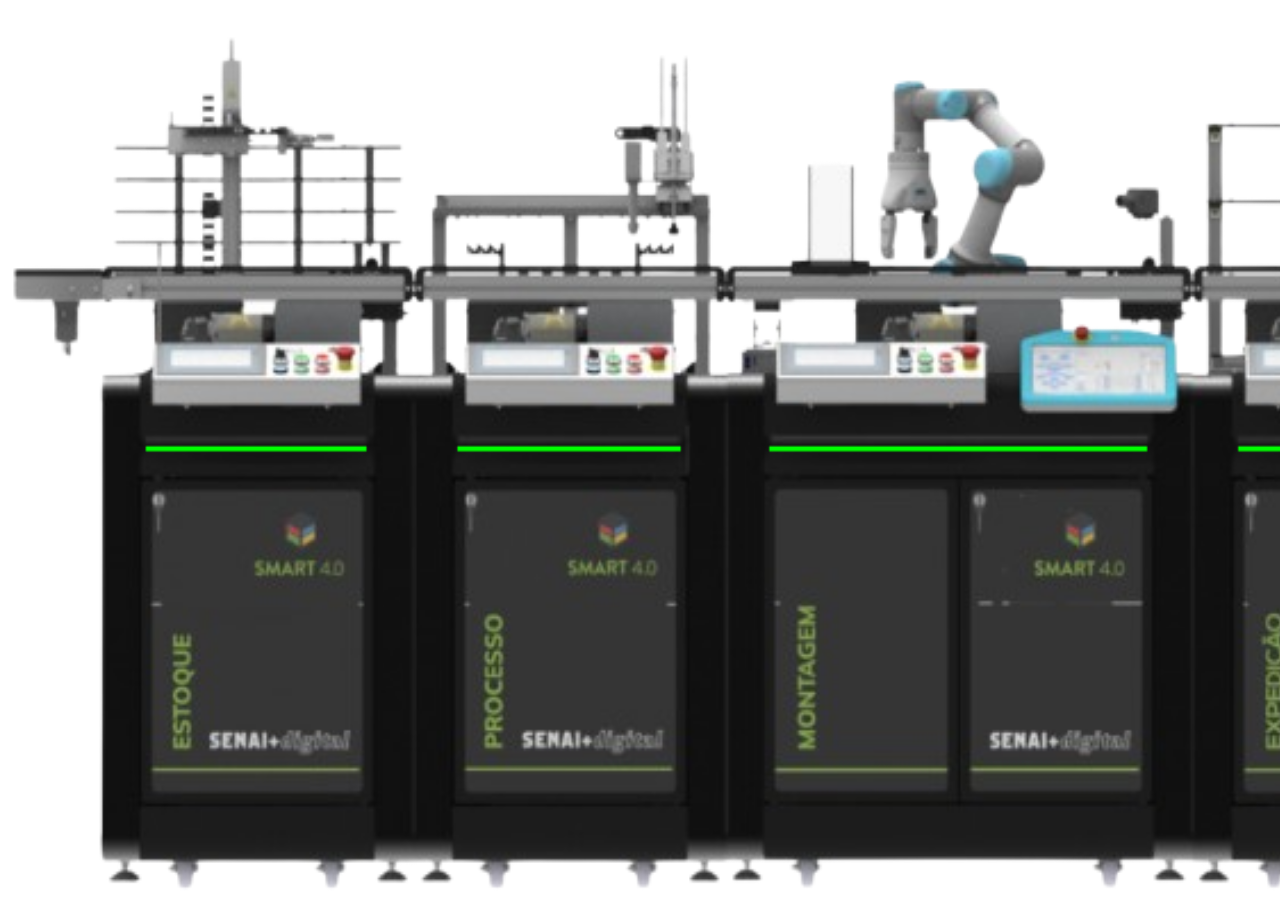
<file: app_smart_4.0/src/main/resources/static/img/bancada/index.html>
<!DOCTYPE html>
<html lang="en">

<head>
    <meta charset="UTF-8">
    <meta name="viewport" content="width=device-width, initial-scale=1.0">
    <title>Teste</title>


    <style>
        body {
            padding: 0;
            margin: 0;
            justify-content: center;
            align-items: center;
        }

        img {
            width: 1600px;
            height: 900px;
            position: absolute;
        }
    </style>
</head>

<body>
    <img src="Smart40.png" alt="A">
    <img src="Smart40-Est_on.png" alt="A">
    <img src="Smart40-Mon_on.png" alt="A">
    <img src="Smart40-Pro_on.png" alt="A">
    <img src="Smart40-Exp_on.png" alt="A">
</body>

</html>
</file>
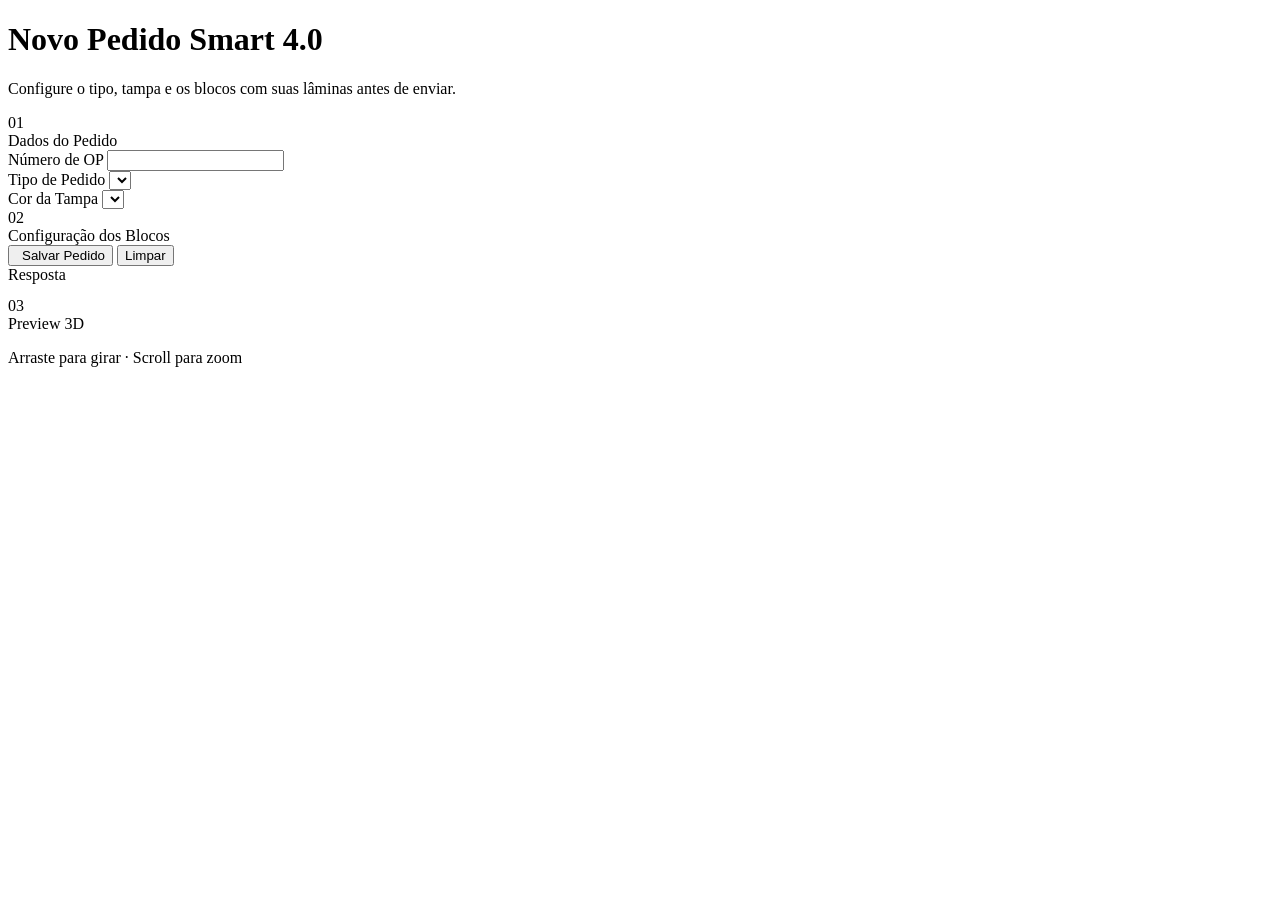
<file: app_smart_4.0/src/main/resources/templates/formulario.html>
<!DOCTYPE html>
<!--
  formulario.html
  =============================================================
  Responsabilidade do SERVIDOR (Thymeleaf):
    — Injetar os enums (tiposPedido, coresTampa, coresBlocos,
      coresLaminas, padroes, posicoes) no contexto JS
    — Renderizar o esqueleto estático (selects de Tipo e Tampa)

  Responsabilidade do CLIENTE (formulario.js):
    — Ativar/desativar blocos conforme tipoPedido
    — Adicionar/remover lâminas dinamicamente
    — Montar e enviar o payload REST para /api/pedidos
  =============================================================
-->
<html lang="pt-br" xmlns:th="http://www.thymeleaf.org">

<head>
  <title>Novo Pedido — Smart 4.0</title>
  <div th:replace="~{fragments/smart40Fragments :: headDeps}"></div>
  <link rel="stylesheet" th:href="@{/css/formulario.css}" />
  <link rel="stylesheet" th:href="@{/css/components/pedido-viewer.css}" />
</head>

<body>

  <script th:inline="javascript">
    /*<![CDATA[*/
    window.SMART_ENUMS = {
      coresLaminas: /*[[${coresLaminas}]]*/[],
      padroes:      /*[[${padroes}]]*/[],
      posicoes:     /*[[${posicoes}]]*/[],
    };
    // Modo edição: JSON (Jackson) do pedido, ou null para criação.
    window.PEDIDO_EDIT = /*[[${pedidoEditJson}]]*/ null;
    window.TAMPA_HABILITADA = /*[[${tampaHabilitada}]]*/null;
    /*]]>*/
  </script>

  <!-- Navbar — activePage='formulario' marca o link ativo -->
  <div th:replace="~{fragments/smart40Fragments :: navbar('formulario')}"></div>

  <main class="formulario-page">

    <div class="page-header">
      <div>
        <h1 class="page-title">Novo Pedido <span>Smart 4.0</span></h1>
        <p class="page-subtitle">
          Configure o tipo, tampa e os blocos com suas lâminas antes de enviar.
        </p>
      </div>
    </div>

    <div class="formulario-layout">

      <!-- ── Coluna do formulário ──────────────────────────────── -->
      <div class="formulario-form">

        <!-- STEP 01 -->
        <div class="form-step">
          <div class="form-step__header">
            <div class="step-number">01</div>
            <span class="step-title">Dados do Pedido</span>
          </div>
          <div class="form-step__body">
            <div class="field-grid">
              <div class="field">
                <label class="field-lbl" for="ordem-producao">Número de OP</label>
                <input id="ordem-producao" type="number" min="1" step="1" class="field-ctrl"
                       th:value="${proximaOrdem}" autocomplete="off" />
              </div>
              <div class="field">
                <label class="field-lbl" for="tipo-pedido">Tipo de Pedido</label>
                <select id="tipo-pedido" class="field-ctrl">
                  <option th:each="tipo : ${tiposPedido}" th:value="${tipo.value}" th:text="${tipo.name()}"></option>
                </select>
              </div>
              <div class="field">
                <label class="field-lbl" for="cor-tampa">Cor da Tampa</label>
                <select id="cor-tampa" class="field-ctrl">
                  <option th:each="cor : ${coresTampa}" th:value="${cor.value}" th:text="${cor.name()}"></option>
                </select>
              </div>
            </div>
          </div>
        </div>

        <!-- STEP 02 -->
        <div class="form-step">
          <div class="form-step__header">
            <div class="step-number">02</div>
            <span class="step-title">Configuração dos Blocos</span>
          </div>
          <div class="form-step__body">
            <div id="blocos-container">
              <th:block th:each="n : ${#numbers.sequence(1, 3)}">
                <div th:replace="~{fragments/components :: blocoCard(${n}, ${n > 1})}"></div>
              </th:block>
            </div>
          </div>
        </div><!-- /step 02 -->

        <!-- Ações -->
        <div class="submit-row">
          <button type="button" class="btn btn--primary" id="btn-submit">
            <i class="fa-solid fa-paper-plane" style="margin-right:6px;font-size:10px"></i>
            Salvar Pedido
          </button>
          <button type="button" class="btn btn--ghost" id="btn-clear">Limpar</button>
        </div>

        <!-- Painel de resposta -->
        <div id="resp-panel">
          <div class="resp-head">
            <i class="fa-solid fa-terminal" style="color:var(--color-accent);font-size:11px"></i>
            <span id="resp-title">Resposta</span>
          </div>
          <div class="resp-body">
            <pre id="resp-body"></pre>
          </div>
        </div>

      </div><!-- /formulario-form -->

      <!-- ── Coluna do preview 3D (sticky) ─────────────────────── -->
      <div class="formulario-sidebar">
        <div class="form-step">
          <div class="form-step__header">
            <div class="step-number">03</div>
            <span class="step-title">Preview 3D</span>
          </div>
          <div class="form-step__body formulario-sidebar__body">
            <div class="pedido-viewer" id="formulario-viewer"></div>
            <p class="preview-hint">Arraste para girar · Scroll para zoom</p>
          </div>
        </div>
      </div><!-- /formulario-sidebar -->

    </div><!-- /formulario-layout -->

  </main>

  <script type="module" th:src="@{/js/pages/formulario.js}"></script>

</body>

</html>
</file>
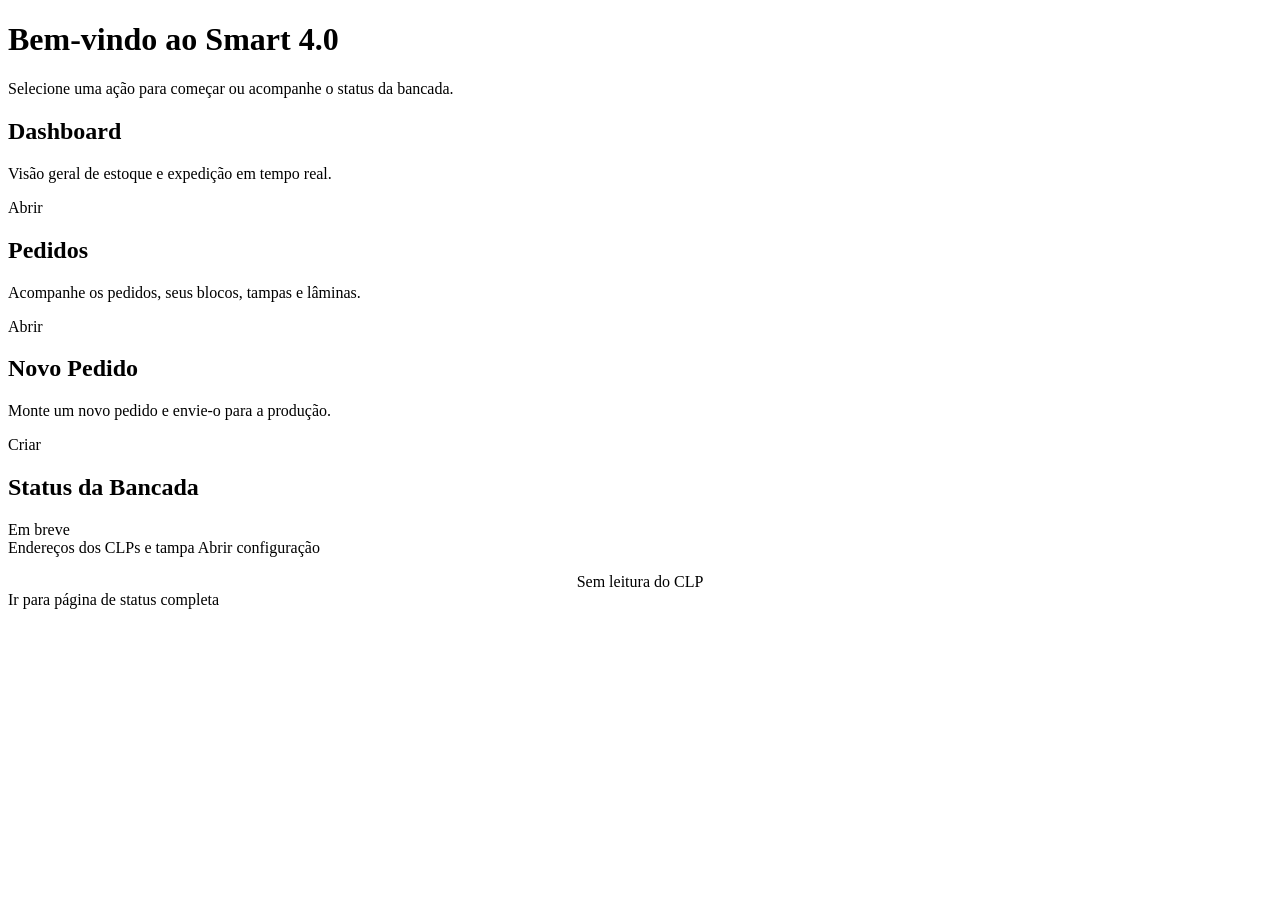
<file: app_smart_4.0/src/main/resources/templates/home.html>
<!DOCTYPE html>
<!--
  home.html
  =============================================================
  Tela inicial / landing da aplicação.
    — Cards de navegação para Dashboard, Pedidos e Novo Pedido
    — Painel "Status da Bancada": apenas um fundo reservado por
      enquanto (visualização futura da bancada física)

  Controller: PageController#home()  (sem model attributes)
  =============================================================
-->
<html lang="pt-br" xmlns:th="http://www.thymeleaf.org">

<head>
  <title>Início — Smart 4.0</title>
  <div th:replace="~{fragments/smart40Fragments :: headDeps}"></div>
  <link rel="stylesheet" th:href="@{/css/home.css}" />
</head>

<body>

  <!-- Navbar — activePage='home' (nenhum link da navbar fica ativo) -->
  <div th:replace="~{fragments/smart40Fragments :: navbar('home')}"></div>

  <main class="home-page">

    <!-- ============================================================
         HERO
         ============================================================ -->
    <header class="home-hero">
      <h1 class="home-hero__title">Bem-vindo ao <span>Smart 4.0</span></h1>
      <p class="home-hero__subtitle">
        Selecione uma ação para começar ou acompanhe o status da bancada.
      </p>
    </header>

    <!-- ============================================================
         AÇÕES — cartões de navegação
         ============================================================ -->
    <section class="home-actions" aria-label="Ações disponíveis">

      <a th:href="@{/dashboard}" class="action-card">
        <span class="action-card__icon"><i class="fa-solid fa-table-cells-large"></i></span>
        <h2 class="action-card__title">Dashboard</h2>
        <p class="action-card__desc">Visão geral de estoque e expedição em tempo real.</p>
        <span class="action-card__cta">Abrir <i class="fa-solid fa-arrow-right"></i></span>
      </a>

      <a th:href="@{/pedidos}" class="action-card">
        <span class="action-card__icon"><i class="fa-solid fa-list-check"></i></span>
        <h2 class="action-card__title">Pedidos</h2>
        <p class="action-card__desc">Acompanhe os pedidos, seus blocos, tampas e lâminas.</p>
        <span class="action-card__cta">Abrir <i class="fa-solid fa-arrow-right"></i></span>
      </a>

      <a th:href="@{/formulario}" class="action-card action-card--cta">
        <span class="action-card__icon"><i class="fa-solid fa-plus"></i></span>
        <h2 class="action-card__title">Novo Pedido</h2>
        <p class="action-card__desc">Monte um novo pedido e envie-o para a produção.</p>
        <span class="action-card__cta">Criar <i class="fa-solid fa-arrow-right"></i></span>
      </a>

    </section>

    <!-- ============================================================
         STATUS DA BANCADA — apenas fundo reservado por enquanto
         ============================================================ -->
    <section class="home-status" aria-label="Status da bancada">
      <div class="home-status__header">
        <h2 class="home-status__title">
          <i class="fa-solid fa-industry"></i> Status da Bancada
        </h2>
        <span class="badge badge--dim">Em breve</span>
      </div>

      <!-- IPs dos CLPs agora vivem na página de configuração -->
      <div class="home-status__connect home-status__connect--link">
        <span><i class="fa-solid fa-network-wired"></i> Endereços dos CLPs e tampa</span>
        <a th:href="@{/configuracao}" class="btn btn--primary btn--sm">
          <i class="fa-solid fa-gear"></i> Abrir configuração
        </a>
      </div>

      <!-- Espaço reservado para a visualização futura da bancada física -->
      <div class="home-status__stage">
        <div th:replace="~{fragments/components :: bancada-component}"></div>
      </div>

      <!-- Leitura/processamento do CLP roda automaticamente no back-end enquanto esta tela (SSE)
           estiver aberta. Badge apenas informativo do estado da leitura. -->
      <div class="home-status__producao" style="margin-top: 1rem; text-align: center;">
        <span id="comunicacao-status" class="badge badge--dim">
          <i class="fa-solid fa-circle-notch"></i> Sem leitura do CLP
        </span>
      </div>

      <a th:href="@{/estacoes}" style="margin: auto;margin-top: 1rem;" class="btn btn--primary">
        Ir para página de status completa
      </a>
    </section>

  </main>

  <script type="module" th:src="@{/js/pages/home.js}"></script>

</body>

</html>
</file>
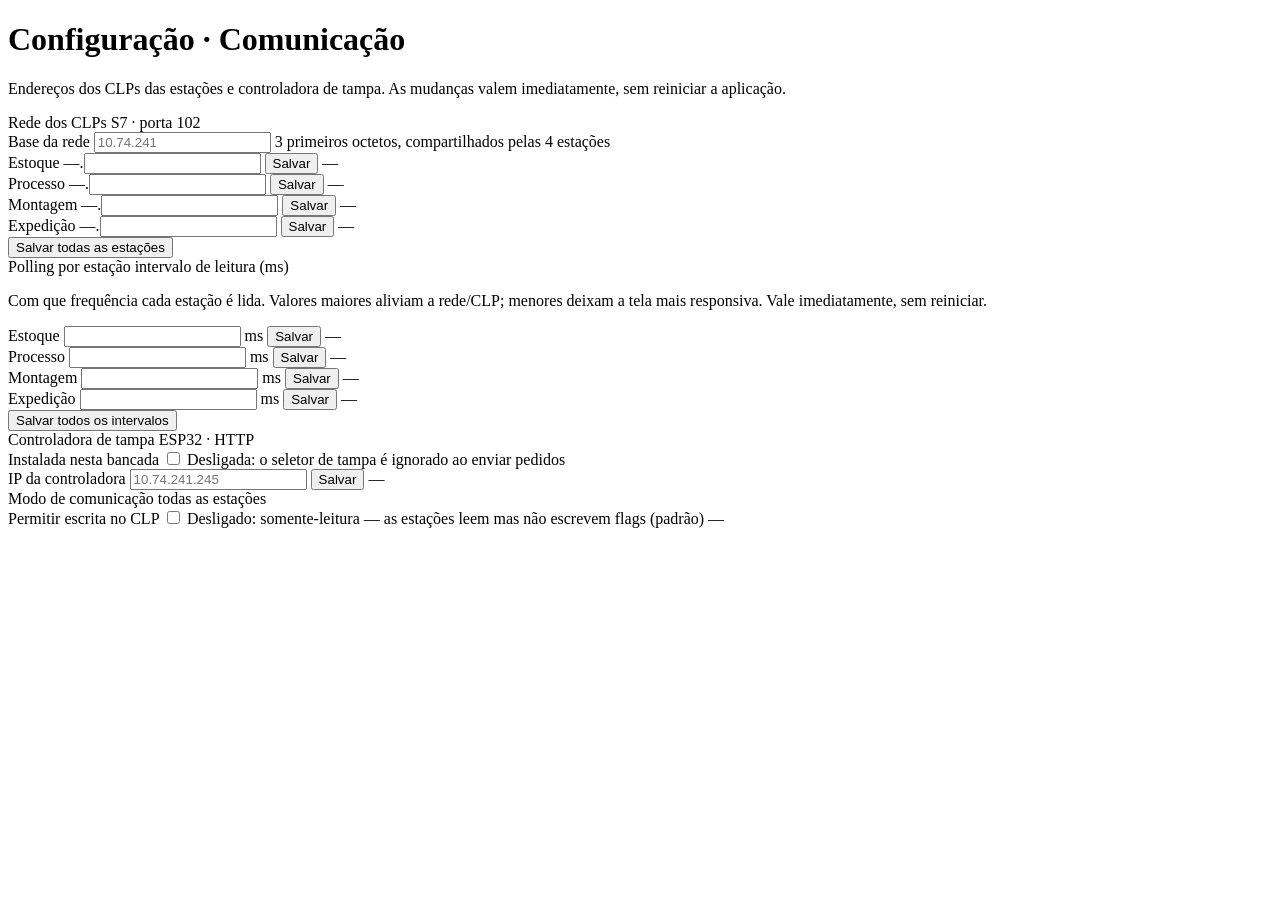
<file: app_smart_4.0/src/main/resources/templates/configuracao/configuracao.html>
<!doctype html>
<!--
  configuracao.html
  =============================================================
  Configuração da comunicação da bancada:
    — Rede dos CLPs: base (3 primeiros octetos) compartilhada +
      octeto final editável por estação (sugestão .10/.20/.30/.40)
    — Controladora de tampa (ESP32): liga/desliga + IP

  Controller: PageController#configuracao (sem model)
  APIs: GET/PUT /api/clp/ips[/{estacao}] · GET/PUT /api/config/tampa
  =============================================================
-->
<html lang="pt-br" xmlns:th="http://www.thymeleaf.org">
  <head>
    <title>Configuração — Smart 4.0</title>
    <div th:replace="~{fragments/smart40Fragments :: headDeps}"></div>
    <link rel="stylesheet" th:href="@{/css/configuracao.css}" />
  </head>

  <body>
    <div th:replace="~{fragments/smart40Fragments :: navbar('configuracao')}"></div>

    <main class="config-page">

      <header class="config-header">
        <h1><i class="fa-solid fa-gear"></i> Configuração · Comunicação</h1>
        <p>Endereços dos CLPs das estações e controladora de tampa. As mudanças valem
           imediatamente, sem reiniciar a aplicação.</p>
      </header>

      <!-- ============================================================
           REDE DOS CLPs
           ============================================================ -->
      <section class="card">
        <div class="card__header">
          <span class="card__title"><i class="fa-solid fa-network-wired"></i> Rede dos CLPs</span>
          <span class="section-meta">S7 · porta 102</span>
        </div>
        <div class="card__body">

          <div class="config-row config-row--base">
            <label for="rede-base">Base da rede</label>
            <input type="text" id="rede-base" class="config-input config-input--base"
                   placeholder="10.74.241" autocomplete="off" />
            <span class="config-hint">3 primeiros octetos, compartilhados pelas 4 estações</span>
          </div>

          <div class="config-divider"></div>

          <!-- Uma linha por estação: final sugerido .10/.20/.30/.40 -->
          <div class="config-row config-row--estacao" data-estacao="estoque" data-sugestao="10">
            <label>Estoque</label>
            <span class="config-preview"><span class="config-preview__base">—</span>.<input
                type="text" class="config-input config-input--final" inputmode="numeric"
                maxlength="3" autocomplete="off" /></span>
            <button type="button" class="btn btn--primary btn--sm btn-salvar-ip">
              <i class="fa-solid fa-floppy-disk"></i> Salvar
            </button>
            <span class="config-badge badge badge--dim">—</span>
          </div>

          <div class="config-row config-row--estacao" data-estacao="processo" data-sugestao="20">
            <label>Processo</label>
            <span class="config-preview"><span class="config-preview__base">—</span>.<input
                type="text" class="config-input config-input--final" inputmode="numeric"
                maxlength="3" autocomplete="off" /></span>
            <button type="button" class="btn btn--primary btn--sm btn-salvar-ip">
              <i class="fa-solid fa-floppy-disk"></i> Salvar
            </button>
            <span class="config-badge badge badge--dim">—</span>
          </div>

          <div class="config-row config-row--estacao" data-estacao="montagem" data-sugestao="30">
            <label>Montagem</label>
            <span class="config-preview"><span class="config-preview__base">—</span>.<input
                type="text" class="config-input config-input--final" inputmode="numeric"
                maxlength="3" autocomplete="off" /></span>
            <button type="button" class="btn btn--primary btn--sm btn-salvar-ip">
              <i class="fa-solid fa-floppy-disk"></i> Salvar
            </button>
            <span class="config-badge badge badge--dim">—</span>
          </div>

          <div class="config-row config-row--estacao" data-estacao="expedicao" data-sugestao="40">
            <label>Expedição</label>
            <span class="config-preview"><span class="config-preview__base">—</span>.<input
                type="text" class="config-input config-input--final" inputmode="numeric"
                maxlength="3" autocomplete="off" /></span>
            <button type="button" class="btn btn--primary btn--sm btn-salvar-ip">
              <i class="fa-solid fa-floppy-disk"></i> Salvar
            </button>
            <span class="config-badge badge badge--dim">—</span>
          </div>

          <div class="config-actions">
            <button type="button" class="btn btn--primary" id="salvarTodosBtn">
              <i class="fa-solid fa-floppy-disk"></i> Salvar todas as estações
            </button>
          </div>

        </div>
      </section>

      <!-- ============================================================
           POLLING POR ESTAÇÃO
           ============================================================ -->
      <section class="card">
        <div class="card__header">
          <span class="card__title"><i class="fa-solid fa-stopwatch"></i> Polling por estação</span>
          <span class="section-meta">intervalo de leitura (ms)</span>
        </div>
        <div class="card__body">

          <p class="config-hint">Com que frequência cada estação é lida. Valores maiores aliviam a rede/CLP;
             menores deixam a tela mais responsiva. Vale imediatamente, sem reiniciar.</p>

          <div class="config-divider"></div>

          <div class="config-row config-row--polling" data-estacao="estoque">
            <label>Estoque</label>
            <span class="config-preview"><input type="number" min="1" step="50"
                class="config-input config-input--intervalo" inputmode="numeric" autocomplete="off" /> ms</span>
            <button type="button" class="btn btn--primary btn--sm btn-salvar-polling">
              <i class="fa-solid fa-floppy-disk"></i> Salvar
            </button>
            <span class="config-badge badge badge--dim">—</span>
          </div>

          <div class="config-row config-row--polling" data-estacao="processo">
            <label>Processo</label>
            <span class="config-preview"><input type="number" min="1" step="50"
                class="config-input config-input--intervalo" inputmode="numeric" autocomplete="off" /> ms</span>
            <button type="button" class="btn btn--primary btn--sm btn-salvar-polling">
              <i class="fa-solid fa-floppy-disk"></i> Salvar
            </button>
            <span class="config-badge badge badge--dim">—</span>
          </div>

          <div class="config-row config-row--polling" data-estacao="montagem">
            <label>Montagem</label>
            <span class="config-preview"><input type="number" min="1" step="50"
                class="config-input config-input--intervalo" inputmode="numeric" autocomplete="off" /> ms</span>
            <button type="button" class="btn btn--primary btn--sm btn-salvar-polling">
              <i class="fa-solid fa-floppy-disk"></i> Salvar
            </button>
            <span class="config-badge badge badge--dim">—</span>
          </div>

          <div class="config-row config-row--polling" data-estacao="expedicao">
            <label>Expedição</label>
            <span class="config-preview"><input type="number" min="1" step="50"
                class="config-input config-input--intervalo" inputmode="numeric" autocomplete="off" /> ms</span>
            <button type="button" class="btn btn--primary btn--sm btn-salvar-polling">
              <i class="fa-solid fa-floppy-disk"></i> Salvar
            </button>
            <span class="config-badge badge badge--dim">—</span>
          </div>

          <div class="config-actions">
            <button type="button" class="btn btn--primary" id="salvarTodosPollingBtn">
              <i class="fa-solid fa-floppy-disk"></i> Salvar todos os intervalos
            </button>
          </div>

        </div>
      </section>

      <!-- ============================================================
           CONTROLADORA DE TAMPA (ESP32)
           ============================================================ -->
      <section class="card">
        <div class="card__header">
          <span class="card__title"><i class="fa-solid fa-jar"></i> Controladora de tampa</span>
          <span class="section-meta">ESP32 · HTTP</span>
        </div>
        <div class="card__body">

          <div class="config-row">
            <label for="tampa-switch">Instalada nesta bancada</label>
            <label class="switch">
              <input type="checkbox" id="tampa-switch" />
              <span class="switch__slider"></span>
            </label>
            <span class="config-hint">Desligada: o seletor de tampa é ignorado ao enviar pedidos</span>
          </div>

          <div class="config-row">
            <label for="tampa-ip">IP da controladora</label>
            <input type="text" id="tampa-ip" class="config-input config-input--base"
                   placeholder="10.74.241.245" autocomplete="off" />
            <button type="button" class="btn btn--primary btn--sm" id="salvarTampaBtn">
              <i class="fa-solid fa-floppy-disk"></i> Salvar
            </button>
            <span class="config-badge badge badge--dim" id="tampaBadge">—</span>
          </div>

        </div>
      </section>

      <!-- ============================================================
           MODO DE COMUNICAÇÃO COM O CLP
           ============================================================ -->
      <section class="card">
        <div class="card__header">
          <span class="card__title"><i class="fa-solid fa-pen-to-square"></i> Modo de comunicação</span>
          <span class="section-meta">todas as estações</span>
        </div>
        <div class="card__body">

          <div class="config-row">
            <label for="leitura-switch">Permitir escrita no CLP</label>
            <label class="switch">
              <input type="checkbox" id="leitura-switch" />
              <span class="switch__slider"></span>
            </label>
            <span class="config-hint">Desligado: somente-leitura — as estações leem mas não escrevem flags (padrão)</span>
            <span class="config-badge badge badge--dim" id="leituraBadge">—</span>
          </div>

        </div>
      </section>

    </main>

    <script type="module" th:src="@{/js/pages/configuracao.js}"></script>
  </body>
</html>
</file>
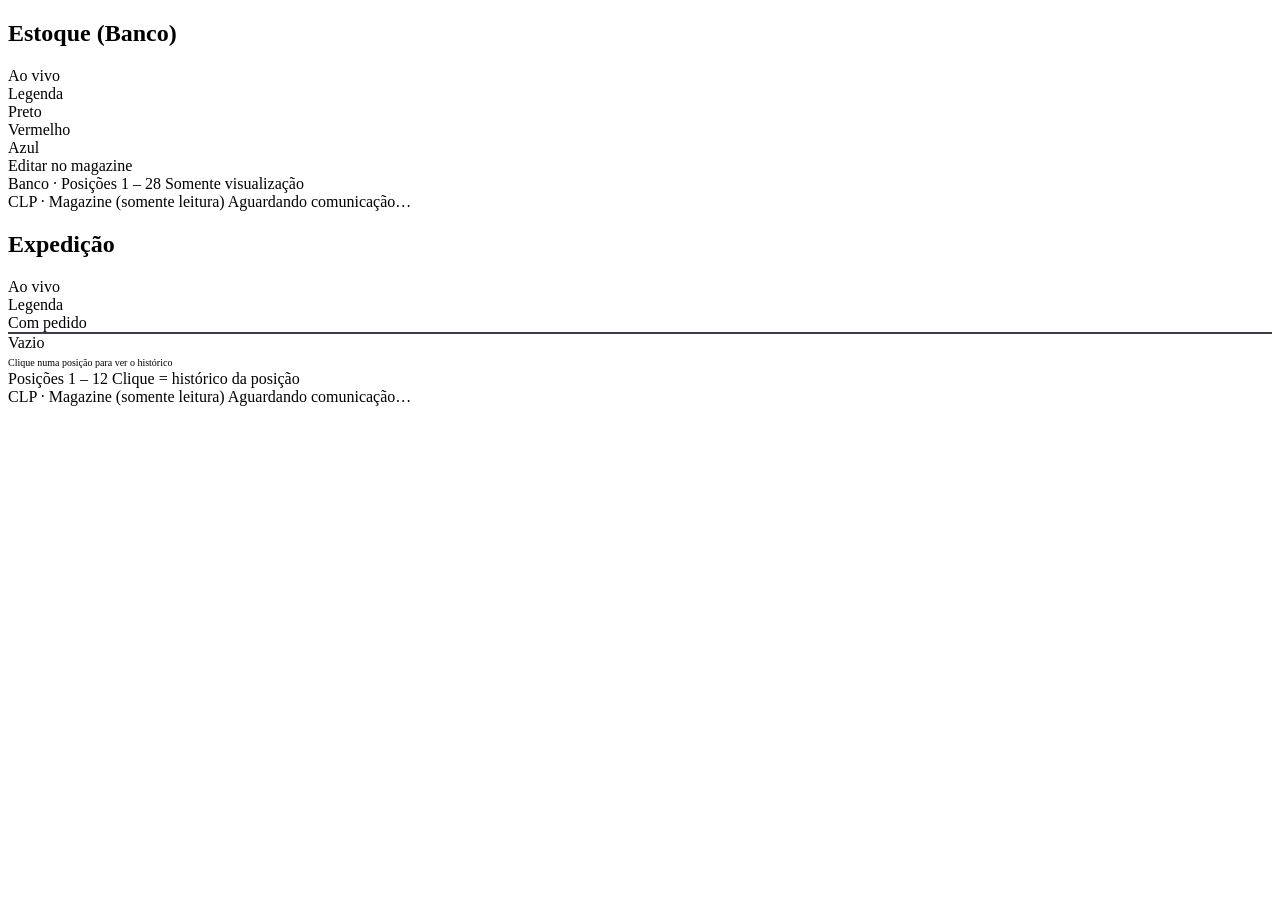
<file: app_smart_4.0/src/main/resources/templates/Dashboard/dashboard.html>
<!doctype html>
<!--
  dashboard.html
  =============================================================
  Responsabilidade do SERVIDOR (Thymeleaf):
    — Renderizar a estrutura HTML do dashboard
    — Injetar dados iniciais via campos hidden (evita flash vazio)
    — Pré-calcular estatísticas para a renderização inicial

  Responsabilidade do CLIENTE (dashboard.js):
    — Atualizar os grids a cada polling
    — Gerenciar seleção de blocos e envio de mutações à API
    — Nunca reload de página; tudo é SPA-like

  Controller esperado: DashboardController
    Model attributes:
      - estoqueJson       : String (JSON serializado de List<EstoqueDTO>)
      - expedicaoJson     : String (JSON serializado de List<ExpedicaoDTO>)
      - estoqueStats      : Map<CorBloco, Long>  (contagem por cor)
      - expedicaoOcupadas : int
  =============================================================
-->
<html lang="pt-br" xmlns:th="http://www.thymeleaf.org">

<head>
  <title>Dashboard — Smart 4.0</title>
  <div th:replace="~{fragments/smart40Fragments :: headDeps}"></div>
  <link rel="stylesheet" th:href="@{/css/dashboard.css}" />
  <!-- Modal de histórico reusa o detalhe do pedido (viewer 3D + info) e o pedido-modal -->
  <link rel="stylesheet" th:href="@{/css/components/pedido-viewer.css}" />
  <link rel="stylesheet" th:href="@{/css/components/pedido-modal.css}" />
  <link rel="stylesheet" th:href="@{/css/pedidos.css}" />
</head>

<body>
  <!-- Navbar — activePage='dashboard' marca o link ativo -->
  <div th:replace="~{fragments/smart40Fragments :: navbar('dashboard')}"></div>

  <!--
      Dados iniciais injetados pelo servidor para evitar flash vazio.
      O JS lê esses valores no DOMContentLoaded e os usa para renderizar
      os grids antes do primeiro polling completar.
    -->
  <input type="hidden" id="initialEstoque" th:value="${estoqueJson}" />
  <input type="hidden" id="initialExpedicao" th:value="${expedicaoJson}" />

  <!-- ============================================================
         GRID PRINCIPAL DO DASHBOARD
         ============================================================ -->
  <div class="dashboard">

    <!-- ============================================================
           COLUNA ESQUERDA — Estoque (28 posições, interativo)
           ============================================================ -->
    <section class="section--estoque">

      <!-- Cabeçalho -->
      <div class="section-header">
        <div class="section-title">
          <div class="section-icon">
            <i class="fa-solid fa-boxes-stacked"></i>
          </div>
          <div>
            <h2>Estoque (Banco)</h2>
          </div>
        </div>
        <div class="refresh-indicator">
          <div class="refresh-dot"></div>
          <span>Ao vivo</span>
        </div>
      </div>

      <!-- Estatísticas textuais (atualizadas pelo JS) -->
      <div class="stats-bar">
        <th:block
          th:replace="~{fragments/components :: statItem('Preto', 'background:#1a1a1a;border:1px solid #555', 'statPreto', ${estoqueStats?.get('PRETO') ?: 0})}">
        </th:block>
        <th:block
          th:replace="~{fragments/components :: statItem('Vermelho', 'background:#fc0518', 'statVermelho', ${estoqueStats?.get('VERMELHO') ?: 0})}">
        </th:block>
        <th:block
          th:replace="~{fragments/components :: statItem('Azul', 'background:#2b92d5', 'statAzul', ${estoqueStats?.get('AZUL') ?: 0})}">
        </th:block>
        <th:block
          th:replace="~{fragments/components :: statItem('Vazio', 'background:#1e1e2e;border:1px solid #3a3a55', 'statVazio', ${estoqueStats?.get('VAZIO') ?: 0})}">
        </th:block>
      </div>

      <!-- Stacked bar — uma barra, quatro segmentos -->
      <div class="ocupacao-bar">
        <div class="ocupacao-bar__fill fill-preto"
          th:style="${'width:' + ((estoqueStats?.get('PRETO') ?: 0) * 100 / 28) + '%;'}"></div>
        <div class="ocupacao-bar__fill fill-vermelho"
          th:style="${'width:' + ((estoqueStats?.get('VERMELHO') ?: 0) * 100 / 28) + '%;'}"></div>
        <div class="ocupacao-bar__fill fill-azul"
          th:style="${'width:' + ((estoqueStats?.get('AZUL') ?: 0) * 100 / 28) + '%;'}"></div>
        <div class="ocupacao-bar__fill fill-vazio"
          th:style="${'width:' + ((estoqueStats?.get('VAZIO') ?: 0) * 100 / 28) + '%;'}"></div>
      </div>

      <!-- Somente leitura: a edição do magazine vive em /magazine -->
      <div class="color-toolbar" style="justify-content:flex-start;gap:12px">
        <span class="color-toolbar__label">Legenda</span>
        <div class="stat-item">
          <div class="stat-dot" style="background:var(--color-bar-preto)"></div><span class="stat-label">Preto</span>
        </div>
        <div class="stat-item">
          <div class="stat-dot" style="background:var(--color-red)"></div><span class="stat-label">Vermelho</span>
        </div>
        <div class="stat-item">
          <div class="stat-dot" style="background:var(--color-accent)"></div><span class="stat-label">Azul</span>
        </div>
        <a th:href="@{/magazine}" class="btn btn--ghost btn--sm" style="margin-left:auto">
          <i class="fa-solid fa-pen-to-square"></i> Editar no magazine
        </a>
      </div>

      <!-- Grid de blocos (BANCO/MySQL) — preenchido pelo JS -->
      <div class="card">
        <div class="card__header">
          <span class="card__title">Banco · Posições 1 – 28</span>
          <span class="section-meta">Somente visualização</span>
        </div>
        <div class="card__body">
          <div class="blocos-grid blocos-grid--estoque" id="estoqueGrid">
            <th:block th:each="i : ${#numbers.sequence(1, 28)}">
              <div class="bloco bloco--estoque bloco--vazio skeleton" th:id="'bloco-est-' + ${i}">
                <span class="bloco__pos" th:text="${i}"></span>
              </div>
            </th:block>
          </div>
        </div>
      </div>

      <!-- Grid do CLP (memória do magazine, somente leitura) — preenchido pelo JS via SSE estacao-all.
             Destaca as posições cuja cor diverge do banco. -->
      <div class="card card--clp-estoque">
        <div class="card__header">
          <span class="card__title">CLP · Magazine (somente leitura)</span>
          <span class="section-meta" id="clpEstoqueDivergencias">Aguardando comunicação…</span>
        </div>
        <div class="card__body">
          <div class="blocos-grid blocos-grid--estoque" id="clpEstoqueGrid">
            <th:block th:each="i : ${#numbers.sequence(1, 28)}">
              <div class="bloco bloco--vazio skeleton" th:id="'bloco-clp-estoque' + ${i}">
                <span class="bloco__pos" th:text="${i}"></span>
              </div>
            </th:block>
          </div>
        </div>
      </div>

    </section>

    <!-- ============================================================
           COLUNA DIREITA — Expedição (12 posições, somente leitura)
           ============================================================ -->
    <section class="section--expedicao">

      <!-- Cabeçalho -->
      <div class="section-header">
        <div class="section-title">
          <div class="section-icon" style="background:rgba(90,179,0,0.12);color:#5ab300">
            <i class="fa-solid fa-truck-ramp-box"></i>
          </div>
          <div>
            <h2>Expedição</h2>
          </div>
        </div>
        <div class="refresh-indicator">
          <div class="refresh-dot"></div>
          <span>Ao vivo</span>
        </div>
      </div>

      <!-- Estatísticas de expedição -->
      <div class="stats-bar">
        <th:block
          th:replace="~{fragments/components :: statItem('Ocupadas', 'background:#5ab300', 'expOcupado', ${expedicaoOcupadas ?: 0})}">
        </th:block>
        <th:block
          th:replace="~{fragments/components :: statItem('de', 'background:#1e1e2e;border:1px solid #3a3a55', 'expTotal', 12)}">
        </th:block>
      </div>

      <!-- Barra de ocupação -->
      <div class="ocupacao-bar">
        <div class="ocupacao-bar__fill" id="expFill"
          th:style="${'background:#5ab300;width:' + ((expedicaoOcupadas ?: 0) * 100 / 12) + '%'}"></div>
      </div>

      <!-- Legenda (expedição é somente leitura; clique abre o histórico) -->
      <div class="color-toolbar" style="justify-content:flex-start;gap:12px">
        <span class="color-toolbar__label">Legenda</span>
        <div class="stat-item">
          <div class="stat-dot" style="background:rgba(90,179,0,0.5)"></div>
          <span class="stat-label">Com pedido</span>
        </div>
        <div class="stat-item">
          <div class="stat-dot" style="background:#1e1e2e;border:1px solid #3a3a55"></div>
          <span class="stat-label">Vazio</span>
        </div>
        <span class="selection-info" style="margin-left:auto;color:var(--color-muted);font-size:10px">
          Clique numa posição para ver o histórico
        </span>
      </div>

      <!-- Grid de expedição — preenchido pelo JS -->
      <div class="card">
        <div class="card__header">
          <span class="card__title">Posições 1 – 12</span>
          <span class="section-meta">Clique = histórico da posição</span>
        </div>
        <div class="card__body">
          <div class="blocos-grid blocos-grid--expedicao" id="expedicaoGrid">
            <th:block th:each="i : ${#numbers.sequence(1, 12)}">
              <div class="bloco bloco--vazio skeleton" th:id="'bloco-exp-' + ${i}">
                <span class="bloco__pos" th:text="${i}"></span>
              </div>
            </th:block>
          </div>
        </div>
      </div>
      <!-- Link "Ver pedidos" removido — navegação feita pela navbar -->

      <div class="card card--clp-Expedicao">
        <div class="card__header">
          <span class="card__title">CLP · Magazine (somente leitura)</span>
          <span class="section-meta" id="clpExpedicaoDivergencias">Aguardando comunicação…</span>
        </div>
        <div class="card__body">
          <div class="blocos-grid blocos-grid--expedicao" id="clpExpedicaoGrid">
            <th:block th:each="i : ${#numbers.sequence(1, 12)}">
              <div class="bloco bloco--vazio skeleton" th:id="'bloco-clp-expedicao' + ${i}">
                <span class="bloco__pos" th:text="${i}"></span>
              </div>
            </th:block>
          </div>
        </div>
      </div>
    </section>
  </div><!-- /.dashboard -->

  <!-- Modal: histórico de pedidos de uma posição de expedição (lista + detalhe 3D).
         Reusa o markup/estilo do pedido-modal (pedidos.css) com uma coluna extra de lista. -->
  <dialog id="historico-modal" class="pedido-modal pedido-modal--historico">
    <div class="pedido-modal__header">
      <span class="pedido-modal__title" id="historico-titulo">
        <i class="fa-solid fa-clock-rotate-left" style="margin-right:8px;color:var(--color-accent)"></i>
        Expedição · Posição
      </span>
      <button type="button" class="pedido-modal__close" id="historicoClose" title="Fechar">
        <i class="fa-solid fa-xmark"></i>
      </button>
    </div>
    <div class="pedido-modal__body pedido-modal__body--historico">
      <div class="hist-list" id="historico-lista"></div>
      <div class="pedido-viewer" id="historico-viewer"></div>
      <div class="detail-info" id="historico-info"></div>
    </div>
  </dialog>

  <!-- ============================================================
         SCRIPTS
         ============================================================ -->
  <script type="module" th:src="@{/js/pages/dashboard.js}"></script>
</body>

</html>
</file>
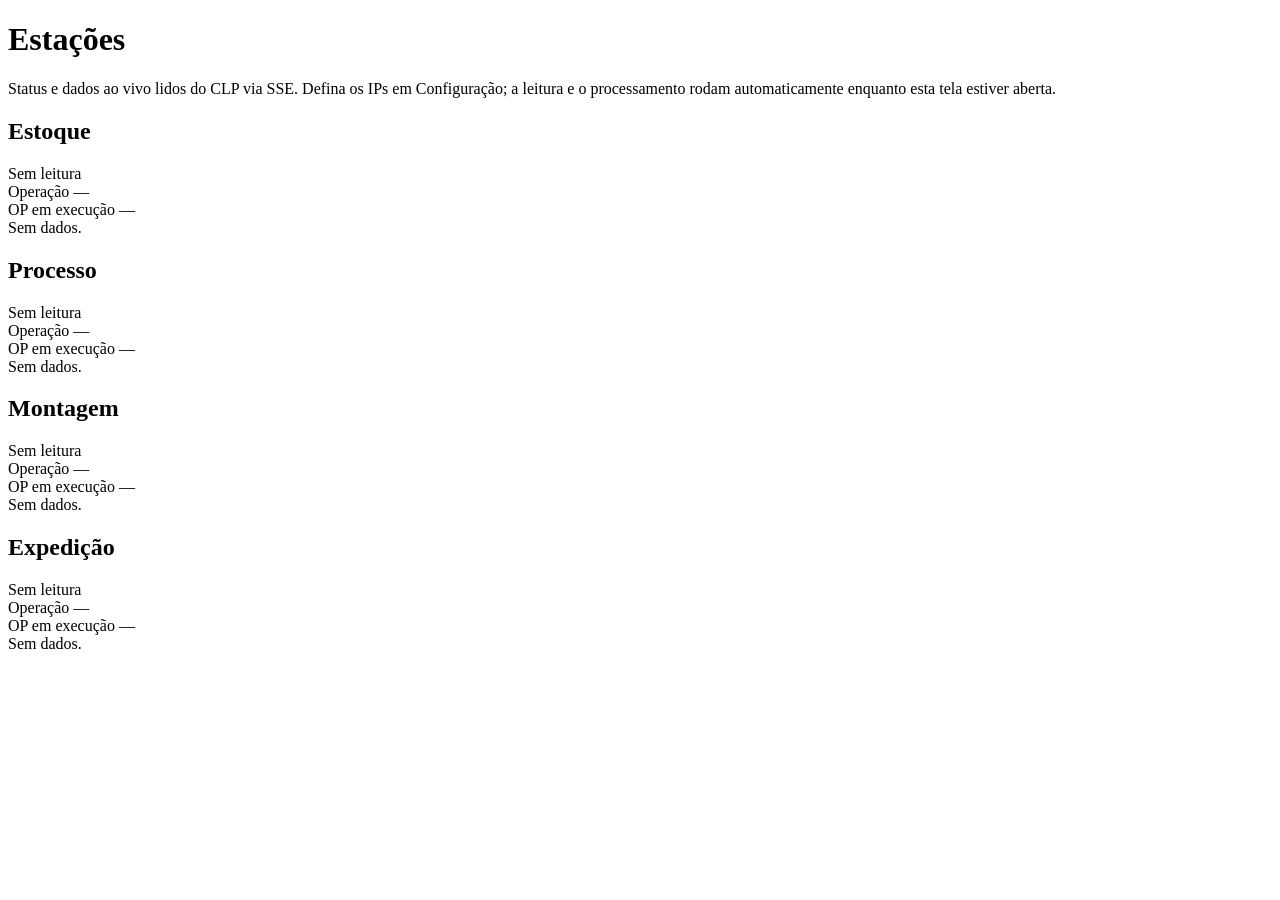
<file: app_smart_4.0/src/main/resources/templates/estacoes/estacoes.html>
<!doctype html>
<!--
  estacoes.html
  =============================================================
  Status ao vivo das 4 estações da bancada, lido do CLP via SSE
  (evento `estacao-status`). Consumidor SSE puro — NÃO acessa o
  banco. Cada card é hidratado/atualizado por static/js/pages/estacoes.js.

  Card id = frontKey da estação (estoque/processo/montagem/expedicao),
  igual ao campo `estacao` do evento e ao bancadaStatus.js#ESTACOES.

  Estado inicial = "Sem leitura"; vira ao vivo quando o 1º evento chega
  (estações conectadas na home; replay-on-connect hidrata no load).
  =============================================================
-->
<html lang="pt-br" xmlns:th="http://www.thymeleaf.org">
  <head>
    <title>Estações — Smart 4.0</title>
    <div th:replace="~{fragments/smart40Fragments :: headDeps}"></div>
    <link rel="stylesheet" th:href="@{/css/estacoes.css}" />
    <link rel="stylesheet" th:href="@{/css/components/pedido-viewer.css}" />
    <link rel="stylesheet" th:href="@{/css/components/pedido-modal.css}" />
    <!-- ponytail: reusa os estilos do detalhe (.detail-info/.info-grid/.bloco-detail-card) do popup; pedidos.css é todo class-scoped, sem vazamento. -->
    <link rel="stylesheet" th:href="@{/css/pedidos.css}" />
  </head>

  <body>
    <!-- Navbar — activePage='estacoes' marca o link ativo -->
    <div th:replace="~{fragments/smart40Fragments :: navbar('estacoes')}"></div>

    <main class="estacoes">
      <header class="estacoes__header">
        <h1 class="estacoes__titulo">
          <i class="fa-solid fa-industry"></i> Estações
        </h1>
        <p class="estacoes__sub">
          Status e dados ao vivo lidos do CLP via SSE. Defina os IPs em
          <a th:href="@{/configuracao}">Configuração</a>; a leitura e o processamento rodam
          automaticamente enquanto esta tela estiver aberta.
        </p>
      </header>

      <!-- Componente visual da bancada (overlays alimentados por estacao-status) -->
      <section class="estacoes__bancada">
        <div th:replace="~{fragments/components :: bancada-component}"></div>
      </section>

      <section class="estacoes__grid">

        <!-- ESTOQUE -->
        <article class="estacao-card" id="estoque" data-lendo="0">
          <div class="estacao-card__top">
            <i class="fa-solid fa-boxes-stacked estacao-card__icone"></i>
            <h2 class="estacao-card__nome">Estoque</h2>
          </div>
          <span class="estacao-card__badge badge badge--dim estado">Sem leitura</span>
          <div class="estacao-card__linha">
            <span class="estacao-card__rotulo">Operação</span>
            <span class="estacao-card__func func">—</span>
          </div>
          <div class="estacao-card__linha">
            <span class="estacao-card__rotulo">OP em execução</span>
            <span class="estacao-card__op op-atual">—</span>
          </div>
          <button type="button" class="ver-pedido-btn btn btn--ghost" hidden>
            <i class="fa-solid fa-cube" style="margin-right:6px;font-size:10px"></i>Ver pedido
          </button>
          <div class="estacao-card__dados dados">
            <div class="dado dado--vazio">Sem dados.</div>
          </div>
        </article>

        <!-- PROCESSO (frontKey = processo) -->
        <article class="estacao-card" id="processo" data-lendo="0">
          <div class="estacao-card__top">
            <i class="fa-solid fa-gears estacao-card__icone"></i>
            <h2 class="estacao-card__nome">Processo</h2>
          </div>
          <span class="estacao-card__badge badge badge--dim estado">Sem leitura</span>
          <div class="estacao-card__linha">
            <span class="estacao-card__rotulo">Operação</span>
            <span class="estacao-card__func func">—</span>
          </div>
          <div class="estacao-card__linha">
            <span class="estacao-card__rotulo">OP em execução</span>
            <span class="estacao-card__op op-atual">—</span>
          </div>
          <button type="button" class="ver-pedido-btn btn btn--ghost" hidden>
            <i class="fa-solid fa-cube" style="margin-right:6px;font-size:10px"></i>Ver pedido
          </button>
          <div class="estacao-card__dados dados">
            <div class="dado dado--vazio">Sem dados.</div>
          </div>
        </article>

        <!-- MONTAGEM -->
        <article class="estacao-card" id="montagem" data-lendo="0">
          <div class="estacao-card__top">
            <i class="fa-solid fa-screwdriver-wrench estacao-card__icone"></i>
            <h2 class="estacao-card__nome">Montagem</h2>
          </div>
          <span class="estacao-card__badge badge badge--dim estado">Sem leitura</span>
          <div class="estacao-card__linha">
            <span class="estacao-card__rotulo">Operação</span>
            <span class="estacao-card__func func">—</span>
          </div>
          <div class="estacao-card__linha">
            <span class="estacao-card__rotulo">OP em execução</span>
            <span class="estacao-card__op op-atual">—</span>
          </div>
          <button type="button" class="ver-pedido-btn btn btn--ghost" hidden>
            <i class="fa-solid fa-cube" style="margin-right:6px;font-size:10px"></i>Ver pedido
          </button>
          <div class="estacao-card__dados dados">
            <div class="dado dado--vazio">Sem dados.</div>
          </div>
        </article>

        <!-- EXPEDIÇÃO -->
        <article class="estacao-card" id="expedicao" data-lendo="0">
          <div class="estacao-card__top">
            <i class="fa-solid fa-truck-ramp-box estacao-card__icone"></i>
            <h2 class="estacao-card__nome">Expedição</h2>
          </div>
          <span class="estacao-card__badge badge badge--dim estado">Sem leitura</span>
          <div class="estacao-card__linha">
            <span class="estacao-card__rotulo">Operação</span>
            <span class="estacao-card__func func">—</span>
          </div>
          <div class="estacao-card__linha">
            <span class="estacao-card__rotulo">OP em execução</span>
            <span class="estacao-card__op op-atual">—</span>
          </div>
          <button type="button" class="ver-pedido-btn btn btn--ghost" hidden>
            <i class="fa-solid fa-cube" style="margin-right:6px;font-size:10px"></i>Ver pedido
          </button>
          <div class="estacao-card__dados dados">
            <div class="dado dado--vazio">Sem dados.</div>
          </div>
        </article>

      </section>
    </main>

    <!-- Popup do pedido em execução (3D + detalhes). Preenchido por estacoes.js. -->
    <dialog id="pedido-modal" class="pedido-modal">
      <div class="pedido-modal__header">
        <span class="pedido-modal__title">
          <i class="fa-solid fa-cube" style="margin-right:8px;color:var(--color-accent)"></i>
          Pedido em execução
        </span>
        <button type="button" class="pedido-modal__close" id="modalClose" title="Fechar">
          <i class="fa-solid fa-xmark"></i>
        </button>
      </div>
      <div class="pedido-modal__body">
        <div class="pedido-viewer" id="modal-viewer"></div>
        <div class="detail-info" id="modal-info"></div>
      </div>
    </dialog>

    <script type="module" th:src="@{/js/pages/estacoes.js}"></script>
  </body>
</html>
</file>
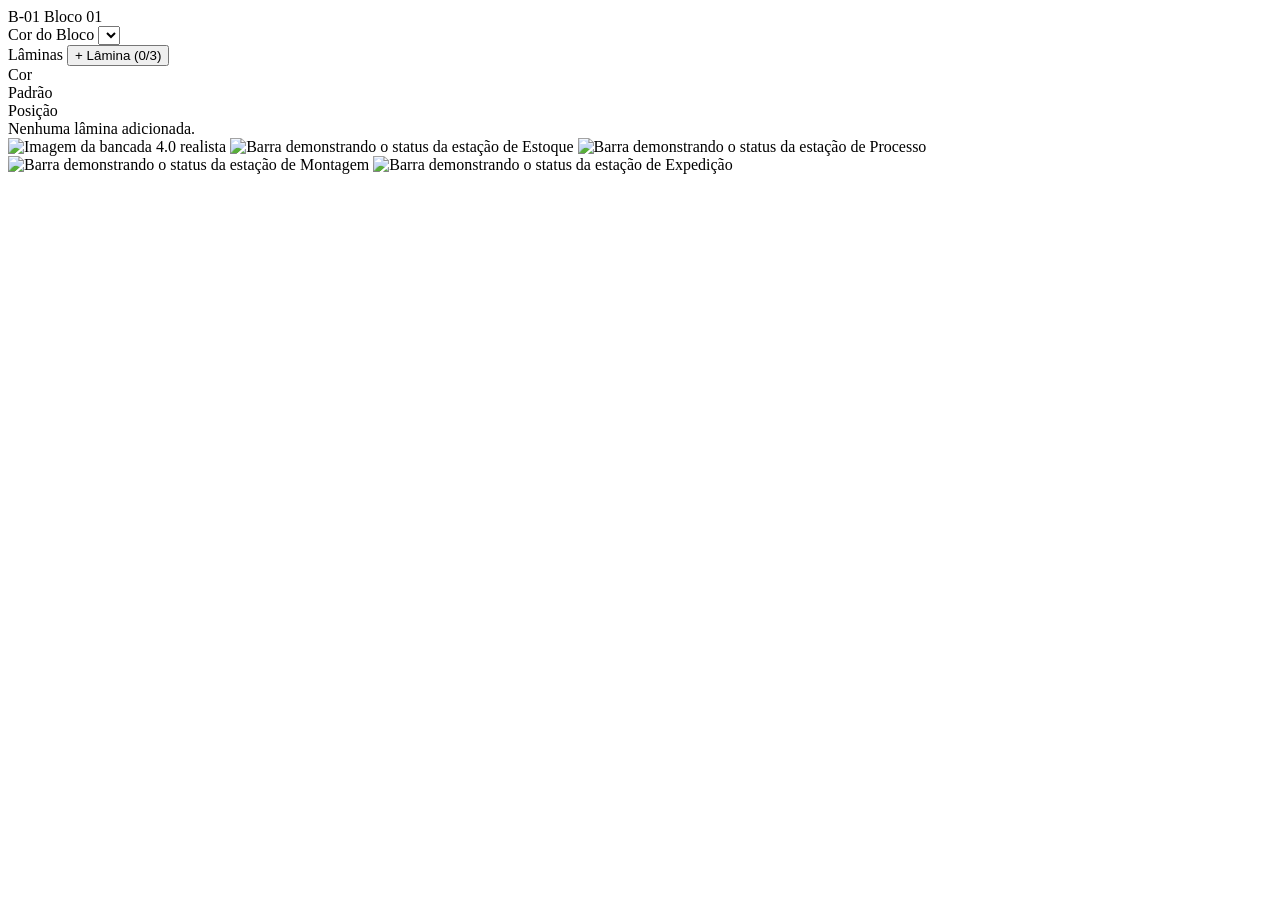
<file: app_smart_4.0/src/main/resources/templates/fragments/components.html>
<!DOCTYPE html>
<html lang="pt-br" xmlns:th="http://www.thymeleaf.org">

<body>

  <div th:fragment="blocoCard(numero, inactive)" class="bloco-card" th:classappend="${inactive} ? 'inactive' : ''"
    th:id="'bloco-' + ${numero}">
    <div class="bloco-head">
      <span class="bloco-badge" th:text="'B-0' + ${numero}">B-01</span>
      <span class="bloco-title" th:text="'Bloco 0' + ${numero}">Bloco 01</span>
    </div>
    <div class="bloco-body">
      <div class="field">
        <label class="field-lbl">Cor do Bloco</label>
        <select class="field-ctrl cor-bloco-sel">
          <option th:each="cor : ${coresBlocos}" th:value="${cor.value}" th:text="${cor.name()}"></option>
        </select>
      </div>
      <div class="laminas-bar">
        <span class="laminas-lbl">Lâminas</span>
        <button type="button" class="btn-add-lam">+ Lâmina (0/3)</button>
      </div>
      <div class="lam-col-headers">
        <div class="lam-col-hdr">Cor</div>
        <div class="lam-col-hdr">Padrão</div>
        <div class="lam-col-hdr">Posição</div>
        <div></div>
      </div>
      <div class="laminas-list">
        <div class="empty-lam">Nenhuma lâmina adicionada.</div>
      </div>
    </div>
  </div>

  <div th:fragment="statItem(label, dotStyle, valueId, value)" class="stat-item">
    <div class="stat-dot" th:style="${dotStyle}"></div>
    <span class="stat-label" th:text="${label}"></span>
    <span class="stat-value" th:id="${valueId}" th:text="${value}"></span>
  </div>

  <div id="bancada-status" th:fragment="bancada-component">
    <img id="bancada-status-base" th:src="@{/img/bancada/Smart40.png}" alt="Imagem da bancada 4.0 realista">
    <img id="bancada-status-estoque"  th:src="@{/img/bancada/Smart40-Est_off.png}" alt="Barra demonstrando o status da estação de Estoque">
    <img id="bancada-status-processo"  th:src="@{/img/bancada/Smart40-Pro_off.png}" alt="Barra demonstrando o status da estação de Processo">
    <img id="bancada-status-montagem"  th:src="@{/img/bancada/Smart40-Mon_off.png}" alt="Barra demonstrando o status da estação de Montagem">
    <img id="bancada-status-expedicao"  th:src="@{/img/bancada/Smart40-Exp_off.png}" alt="Barra demonstrando o status da estação de Expedição">

    <img id="bancada-status-estoque-func"   class="bancada-status-func" alt="Funcionamento da estação de Estoque"   hidden>
    <img id="bancada-status-processo-func"  class="bancada-status-func" alt="Funcionamento da estação de Processo"  hidden>
    <img id="bancada-status-montagem-func"  class="bancada-status-func" alt="Funcionamento da estação de Montagem"  hidden>
    <img id="bancada-status-expedicao-func" class="bancada-status-func" alt="Funcionamento da estação de Expedição" hidden>

  </div>

</body>

</html>
</file>
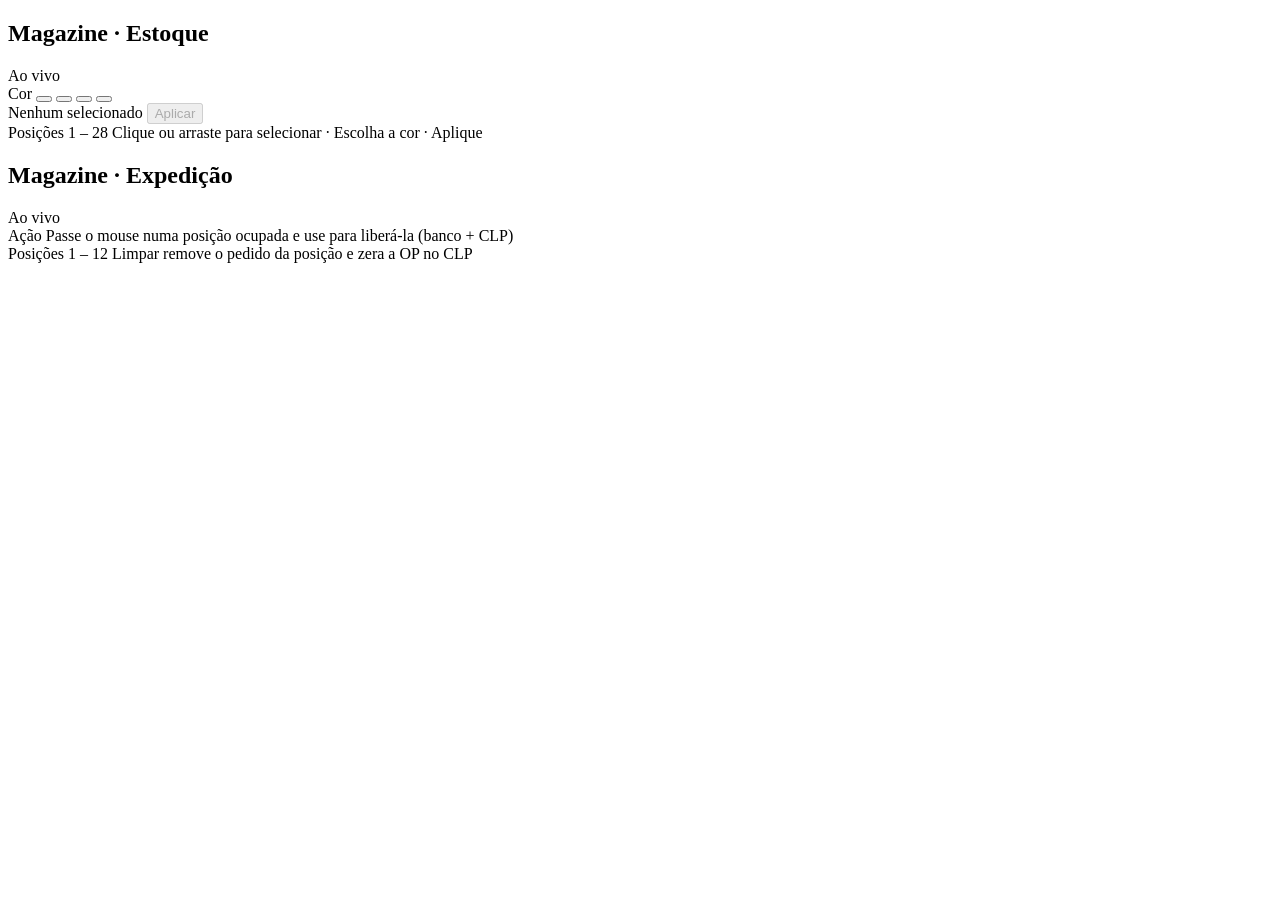
<file: app_smart_4.0/src/main/resources/templates/magazine/magazine.html>
<!doctype html>
<!--
  magazine.html
  =============================================================
  Controle manual dos magazines físicos (página de OPERAÇÃO —
  o dashboard é somente leitura):
    — Estoque: 28 posições, aplicar cor / esvaziar (banco→CLP)
    — Expedição: 12 posições, limpar posição (banco + CLP)

  Controller: PageController#magazine
    Model attributes:
      - estoqueJson   : JSON inicial de List<EstoqueResponseDTO>
      - expedicaoJson : JSON inicial de List<ExpedicaoResponseDTO>
  Ao vivo: SSE (eventos 'estoque' e 'expedicao').
  =============================================================
-->
<html lang="pt-br" xmlns:th="http://www.thymeleaf.org">
  <head>
    <title>Magazine — Smart 4.0</title>
    <div th:replace="~{fragments/smart40Fragments :: headDeps}"></div>
    <link rel="stylesheet" th:href="@{/css/dashboard.css}" />
    <link rel="stylesheet" th:href="@{/css/magazine.css}" />
  </head>

  <body>
    <div th:replace="~{fragments/smart40Fragments :: navbar('magazine')}"></div>

    <input type="hidden" id="initialEstoque"  th:value="${estoqueJson}" />
    <input type="hidden" id="initialExpedicao" th:value="${expedicaoJson}" />

    <div class="dashboard">

      <!-- ============================================================
           ESTOQUE — 28 posições, edição de cor
           ============================================================ -->
      <section class="section--estoque">

        <div class="section-header">
          <div class="section-title">
            <div class="section-icon">
              <i class="fa-solid fa-boxes-stacked"></i>
            </div>
            <div>
              <h2>Magazine · Estoque</h2>
            </div>
          </div>
          <div class="refresh-indicator">
            <div class="refresh-dot"></div>
            <span>Ao vivo</span>
          </div>
        </div>

        <div class="color-toolbar">
          <span class="color-toolbar__label">Cor</span>

          <button type="button" class="color-btn color-btn--preto"
                  data-color="1" title="Preto"></button>
          <button type="button" class="color-btn color-btn--vermelho"
                  data-color="2" title="Vermelho"></button>
          <button type="button" class="color-btn color-btn--azul"
                  data-color="3" title="Azul"></button>
          <button type="button" class="color-btn color-btn--vazio"
                  data-color="0" title="Esvaziar"></button>

          <div class="color-toolbar__divider"></div>

          <span class="selection-info" id="selectionInfo">Nenhum selecionado</span>

          <button type="button" class="btn btn--primary btn--sm" id="applyColorBtn" disabled>
            Aplicar
          </button>
        </div>

        <div class="card">
          <div class="card__header">
            <span class="card__title">Posições 1 – 28</span>
            <span class="section-meta">Clique ou arraste para selecionar · Escolha a cor · Aplique</span>
          </div>
          <div class="card__body">
            <div class="blocos-grid blocos-grid--estoque" id="estoqueGrid">
              <th:block th:each="i : ${#numbers.sequence(1, 28)}">
                <div class="bloco bloco--estoque bloco--vazio skeleton"
                     th:id="'bloco-est-' + ${i}">
                  <span class="bloco__pos" th:text="${i}"></span>
                </div>
              </th:block>
            </div>
          </div>
        </div>

      </section>

      <!-- ============================================================
           EXPEDIÇÃO — 12 posições, limpar posição
           ============================================================ -->
      <section class="section--expedicao">

        <div class="section-header">
          <div class="section-title">
            <div class="section-icon" style="background:rgba(90,179,0,0.12);color:#5ab300">
              <i class="fa-solid fa-truck-ramp-box"></i>
            </div>
            <div>
              <h2>Magazine · Expedição</h2>
            </div>
          </div>
          <div class="refresh-indicator">
            <div class="refresh-dot"></div>
            <span>Ao vivo</span>
          </div>
        </div>

        <div class="color-toolbar" style="justify-content:flex-start;gap:12px">
          <span class="color-toolbar__label">Ação</span>
          <span class="selection-info">
            Passe o mouse numa posição ocupada e use <i class="fa-solid fa-xmark"></i> para
            liberá-la (banco + CLP)
          </span>
        </div>

        <div class="card">
          <div class="card__header">
            <span class="card__title">Posições 1 – 12</span>
            <span class="section-meta">Limpar remove o pedido da posição e zera a OP no CLP</span>
          </div>
          <div class="card__body">
            <div class="blocos-grid blocos-grid--expedicao" id="expedicaoGrid">
              <th:block th:each="i : ${#numbers.sequence(1, 12)}">
                <div class="bloco bloco--vazio skeleton" th:id="'bloco-exp-' + ${i}">
                  <span class="bloco__pos" th:text="${i}"></span>
                </div>
              </th:block>
            </div>
          </div>
        </div>

      </section>
    </div><!-- /.dashboard -->

    <script type="module" th:src="@{/js/pages/magazine.js}"></script>
  </body>
</html>
</file>
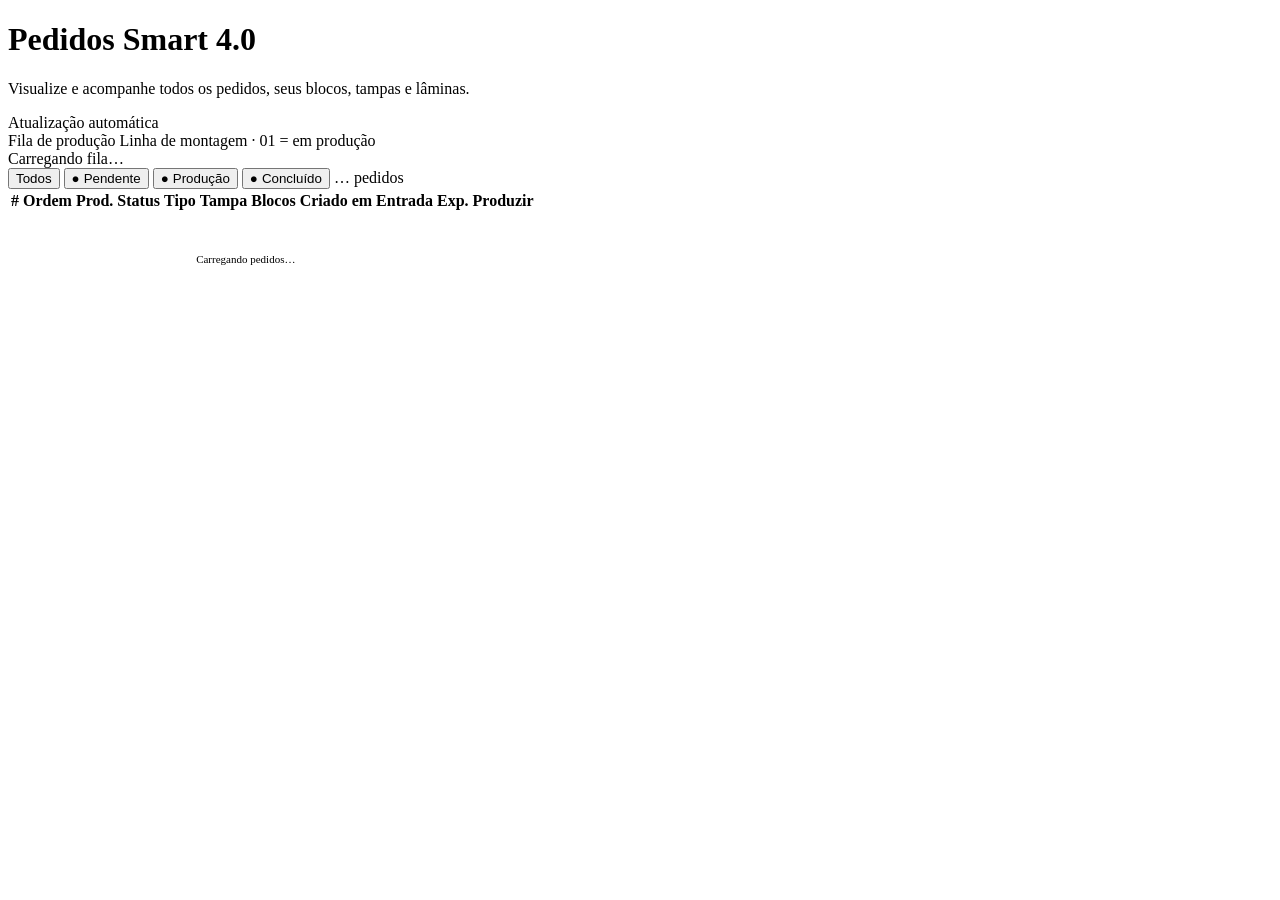
<file: app_smart_4.0/src/main/resources/templates/Pedidos/pedidos.html>
<!DOCTYPE html>
<!--
  pedidos.html
  =============================================================
  Responsabilidade do SERVIDOR (Thymeleaf):
    — Renderizar o esqueleto da página (cabeçalho, filtros, tabela vazia)
    — NÃO renderizar dados dos pedidos (delegado inteiramente ao JS)

  Responsabilidade do CLIENTE (pedidos.js):
    — Buscar /api/pedidos no DOMContentLoaded
    — Filtrar por status na memória (sem novo request)
    — Abrir painel de detalhes inline ao clicar em uma linha
    — Polling a cada 5s para manter a lista atualizada

  Controller esperado: PedidosViewController
    (sem model attributes necessários — dados são 100% via API REST)
  =============================================================
-->
<html lang="pt-br" xmlns:th="http://www.thymeleaf.org">

<head>
  <title>Pedidos — Smart 4.0</title>
  <div th:replace="~{fragments/smart40Fragments :: headDeps}"></div>
  <link rel="stylesheet" th:href="@{/css/pedidos.css}" />
  <link rel="stylesheet" th:href="@{/css/components/pedido-viewer.css}" />
</head>

<body>

  <!-- Navbar — activePage='pedidos' marca o link ativo -->
  <div th:replace="~{fragments/smart40Fragments :: navbar('pedidos')}"></div>

  <!-- ============================================================
       CONTEÚDO PRINCIPAL
       ============================================================ -->
  <main class="pedidos-page">

    <!-- Cabeçalho da página -->
    <div class="page-header">
      <div>
        <h1 class="page-title">Pedidos <span>Smart 4.0</span></h1>
        <p class="page-subtitle">
          Visualize e acompanhe todos os pedidos, seus blocos, tampas e lâminas.
        </p>
      </div>

      <!-- Indicador de auto-refresh — botão "Dashboard" removido (está na navbar) -->
      <div class="refresh-indicator">
        <div class="refresh-dot"></div>
        <span class="page-subtitle">Atualização automática</span>
      </div>
    </div>

    <!-- ============================================================
         FILA DE PRODUÇÃO — ordem em que os pedidos serão feitos.
         Preenchida por pedidos.js (GET /api/pedidos/fila).
         ============================================================ -->
    <section class="fila-panel" id="filaPanel" aria-label="Fila de produção">
      <div class="fila-panel__head">
        <span class="fila-panel__title">
          <i class="fa-solid fa-list-ol"></i> Fila de produção
        </span>
        <span class="fila-panel__hint">Linha de montagem · 01 = em produção</span>
      </div>
      <div class="fila-panel__body" id="filaBody">
        <div class="fila-empty">
          <div class="spinner"></div><span>Carregando fila…</span>
        </div>
      </div>
    </section>

    <!-- ============================================================
         FILTROS POR STATUS
         ============================================================ -->
    <div class="filters">
      <button type="button" class="filter-btn filter-btn--active" data-filter="TODOS">
        Todos
      </button>
      <button type="button" class="filter-btn" data-filter="PENDENTE">
        <span class="badge badge--yellow" style="margin-right:4px">●</span>Pendente
      </button>
      <button type="button" class="filter-btn" data-filter="PRODUCAO">
        <span class="badge badge--blue" style="margin-right:4px">●</span>Produção
      </button>
      <button type="button" class="filter-btn" data-filter="CONCLUIDO">
        <span class="badge badge--green" style="margin-right:4px">●</span>Concluído
      </button>

      <span class="filters__count" id="pedidosCount">… pedidos</span>
    </div>

    <!-- ============================================================
         TABELA DE PEDIDOS
         ============================================================ -->
    <div class="pedidos-table-wrapper">
      <table class="pedidos-table">
        <thead>
          <tr>
            <th>#</th>
            <th>Ordem Prod.</th>
            <th>Status</th>
            <th>Tipo</th>
            <th>Tampa</th>
            <th>Blocos</th>
            <th>Criado em</th>
            <th>Entrada Exp.</th>
            <th>Produzir</th>
          </tr>
        </thead>
        <tbody id="pedidosTableBody">
          <tr id="loadingRow">
            <td colspan="8" style="padding:40px;text-align:center">
              <div style="display:flex;align-items:center;justify-content:center;gap:12px;color:var(--color-muted)">
                <div class="spinner"></div>
                <span style="font-family:var(--font-mono);font-size:11px">Carregando pedidos…</span>
              </div>
            </td>
          </tr>
        </tbody>
      </table>
    </div>

    <!-- ============================================================
         PAINEL DE DETALHES DO PEDIDO
         ============================================================ -->
    <div class="details-panel" id="detailPanel" style="display:none">

      <div class="details-panel__header">
        <span class="details-panel__title">
          <i class="fa-solid fa-circle-info" style="margin-right:8px;color:var(--color-accent)"></i>
          Detalhes do pedido
        </span>
        <a id="detailEdit" class="btn btn--ghost" href="#" hidden
           title="Editar pedido (apenas PENDENTE)">
          <i class="fa-solid fa-pen" style="margin-right:6px;font-size:10px"></i>Editar
        </a>
        <button type="button" class="details-panel__close" id="detailClose"
                title="Fechar detalhes">
          <i class="fa-solid fa-xmark"></i>
        </button>
      </div>

      <div class="details-panel__body">
        <div class="detail-layout">
          <div class="pedido-viewer" id="detailViewer"></div>
          <div class="detail-info" id="detailInfo"></div>
        </div>
      </div>

    </div>

  </main>

  <!-- ============================================================
       SCRIPTS
       ============================================================ -->
  <script type="module" th:src="@{/js/pages/pedidos.js}"></script>

</body>
</html>
</file>
